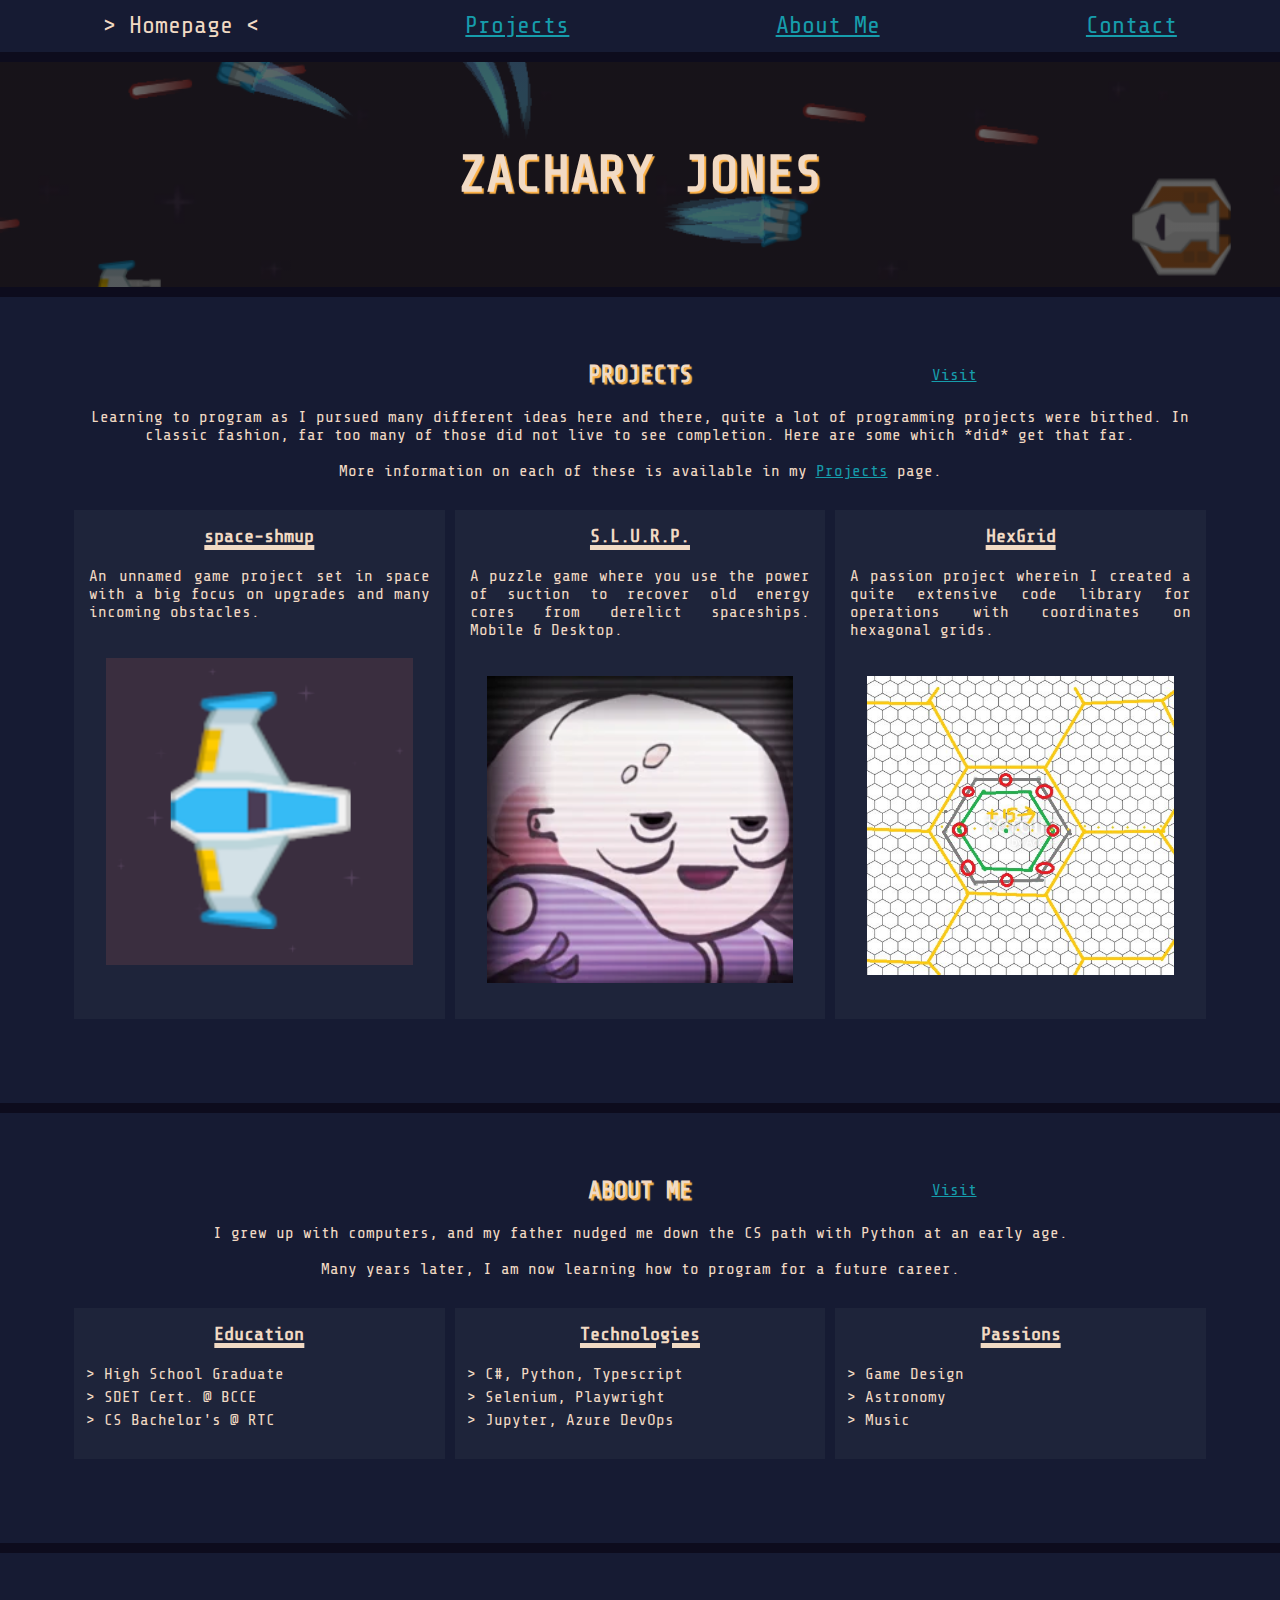
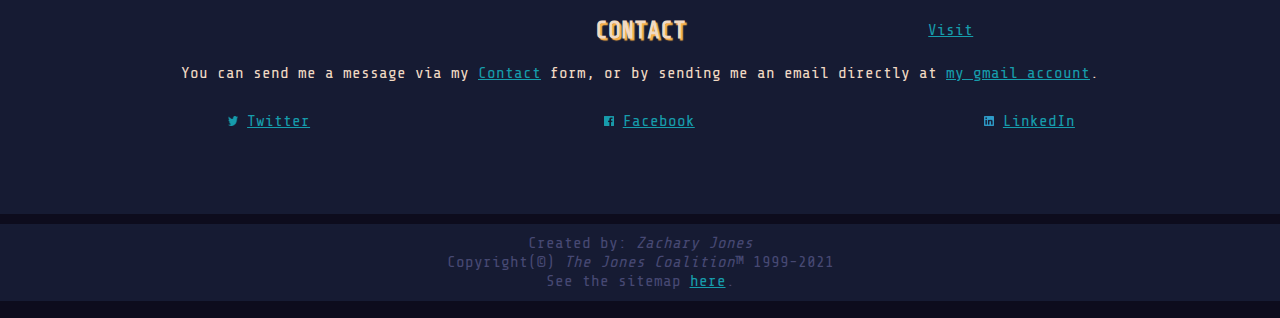
<file: index.html>
<!DOCTYPE html>
<html lang="en">

<head>
    <meta charset="UTF-8">
    <meta http-equiv="X-UA-Compatible" content="IE=edge">
    <meta name="viewport" content="width=device-width, initial-scale=1.0">
    <meta http-equiv="refresh" content="0; url=homepage.html">
    <title>Redirect</title>
</head>

<body>
    <!-- Page exists only for ease of publishing existing work with Github Pages. -->
</body>

</html>
</file>
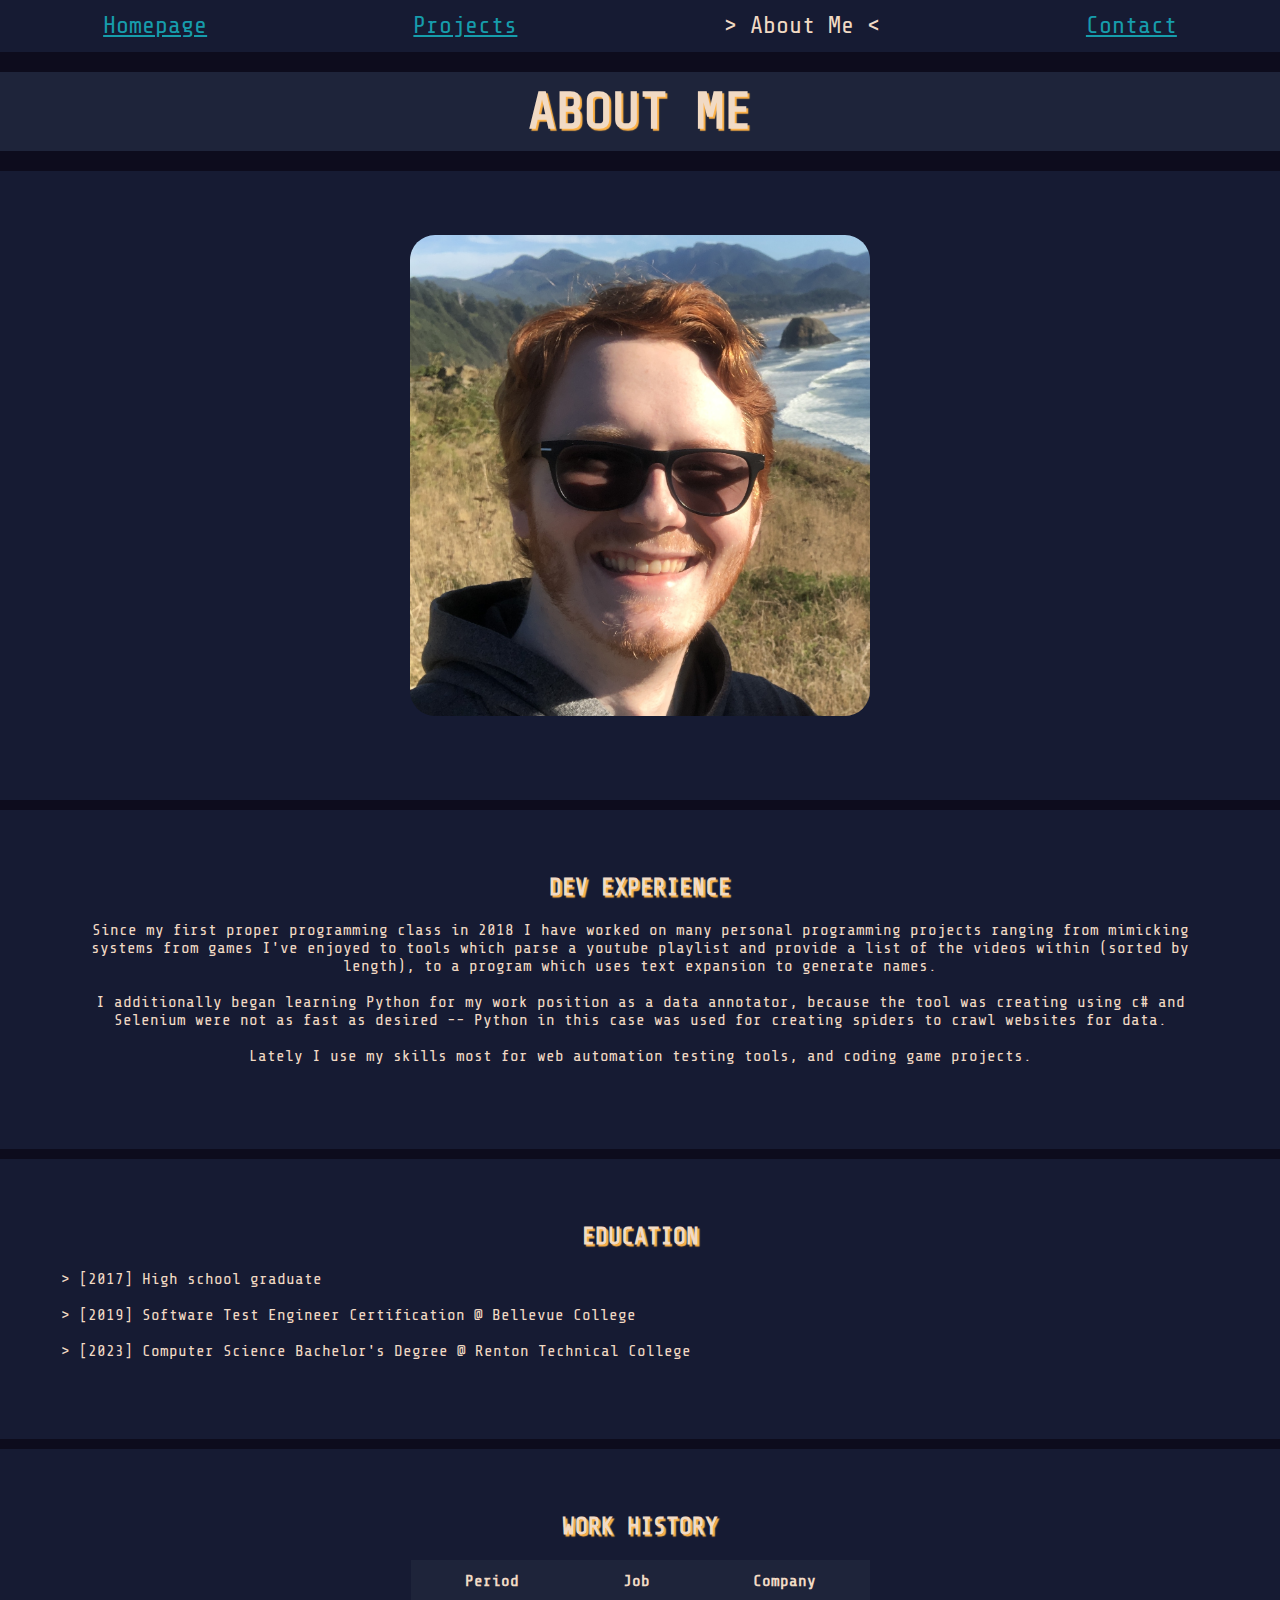
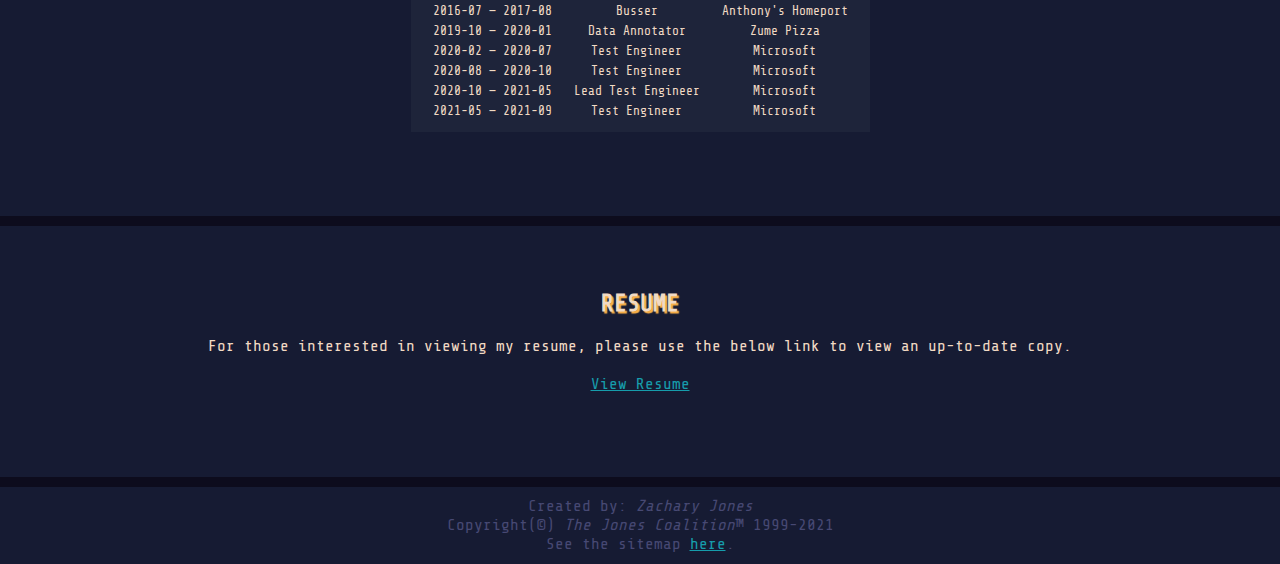
<file: aboutme.html>
<!DOCTYPE html>
<html lang="en">

<head>
  <meta charset="UTF-8" />
  <meta http-equiv="X-UA-Compatible" content="IE=edge" />
  <meta name="viewport" content="width=device-width, initial-scale=1.0" />
  <link rel="stylesheet" href="https://cdnjs.cloudflare.com/ajax/libs/font-awesome/4.7.0/css/font-awesome.css" />
  <link rel="preconnect" href="https://fonts.googleapis.com" />
  <link rel="preconnect" href="https://fonts.gstatic.com" crossorigin />
  <link href="https://fonts.googleapis.com/css2?family=Share+Tech+Mono&display=swap" rel="stylesheet" />
  <link rel="stylesheet" href="css/style.css" />
  <title>About Me</title>
</head>

<body>
  <header>
    <nav>
      <ul>
        <li><a href="./homepage.html">Homepage</a></li>
        <li><a href="./projects.html">Projects</a></li>
        <li>&gt;&nbsp;About Me&nbsp;&lt;</li>
        <li><a href="./contact.html">Contact</a></li>
      </ul>
    </nav>
  </header>

  <main>
    <div class="hero page-header">
      <h1>About Me</h1>
    </div>

    <section>
      <div class="section-header-flex">
        <img src="img/mePhoto.png" alt="A sunny photo of Zachary Jones" width="40%" style="border-radius: 25px;">
      </div>
    </section>

    <section>
      <div class="section-header-flex">
        <h2>Dev Experience</h2>
      </div>
      <p>
        Since my first proper programming class in 2018 I have worked on many
        personal programming projects ranging from mimicking systems from
        games I've enjoyed to tools which parse a youtube playlist and provide
        a list of the videos within (sorted by length), to a program which
        uses text expansion to generate names.
        <br /><br />
        I additionally began learning Python for my work position as a data
        annotator, because the tool was creating using c# and Selenium were
        not as fast as desired -- Python in this case was used for creating
        spiders to crawl websites for data.
        <br /><br />
        Lately I use my skills most for web automation testing tools, and
        coding game projects.
      </p>
    </section>

    <section>
      <div class="section-header-flex">
        <h2>Education</h2>
      </div>
      <ul>
        <li>[2017] High school graduate</li>
        <br />
        <li>
          [2019] Software Test Engineer Certification @ Bellevue College
        </li>
        <br />
        <li>
          [2023] Computer Science Bachelor's Degree @ Renton Technical College
        </li>
      </ul>
    </section>

    <section>
      <div class="section-header-flex">
        <h2>Work History</h2>
      </div>
      <div class="section-header-flex">
        <table>
          <tr>
            <th>Period</th>
            <th>Job</th>
            <th>Company</th>
          </tr>
          <tr>
            <td>2016-07 &mdash; 2017-08</td>
            <td>Busser</td>
            <td>Anthony's Homeport</td>
          </tr>
          <tr>
            <td>2019-10 &mdash; 2020-01</td>
            <td>Data Annotator</td>
            <td>Zume Pizza</td>
          </tr>
          <tr>
            <td>2020-02 &mdash; 2020-07</td>
            <td>Test Engineer</td>
            <td>Microsoft</td>
          </tr>
          <tr>
            <td>2020-08 &mdash; 2020-10</td>
            <td>Test Engineer</td>
            <td>Microsoft</td>
          </tr>
          <tr>
            <td>2020-10 &mdash; 2021-05</td>
            <td>Lead Test Engineer</td>
            <td>Microsoft</td>
          </tr>
          <tr>
            <td>2021-05 &mdash; 2021-09</td>
            <td>Test Engineer</td>
            <td>Microsoft</td>
          </tr>
        </table>
      </div>
    </section>

    <section>
      <div class="section-header-flex">
        <h2>Resume</h2>
      </div>
      <p>
        For those interested in viewing my resume, please use the below link
        to view an up-to-date copy.
      </p>
      <div class="section-header-flex">
        <a href="./img/Resume_8_PostTeamsEDU.pdf" target="_blank">View Resume</a>
      </div>
    </section>
  </main>

  <footer>
    <p>Created by: <cite>Zachary Jones</cite></p>
    <p>Copyright(&copy;) <cite>The Jones Coalition</cite>&trade; 1999-2021</p>
    <p>See the sitemap <a href="./sitemap.html">here</a>.</p>
  </footer>
</body>

</html>
</file>
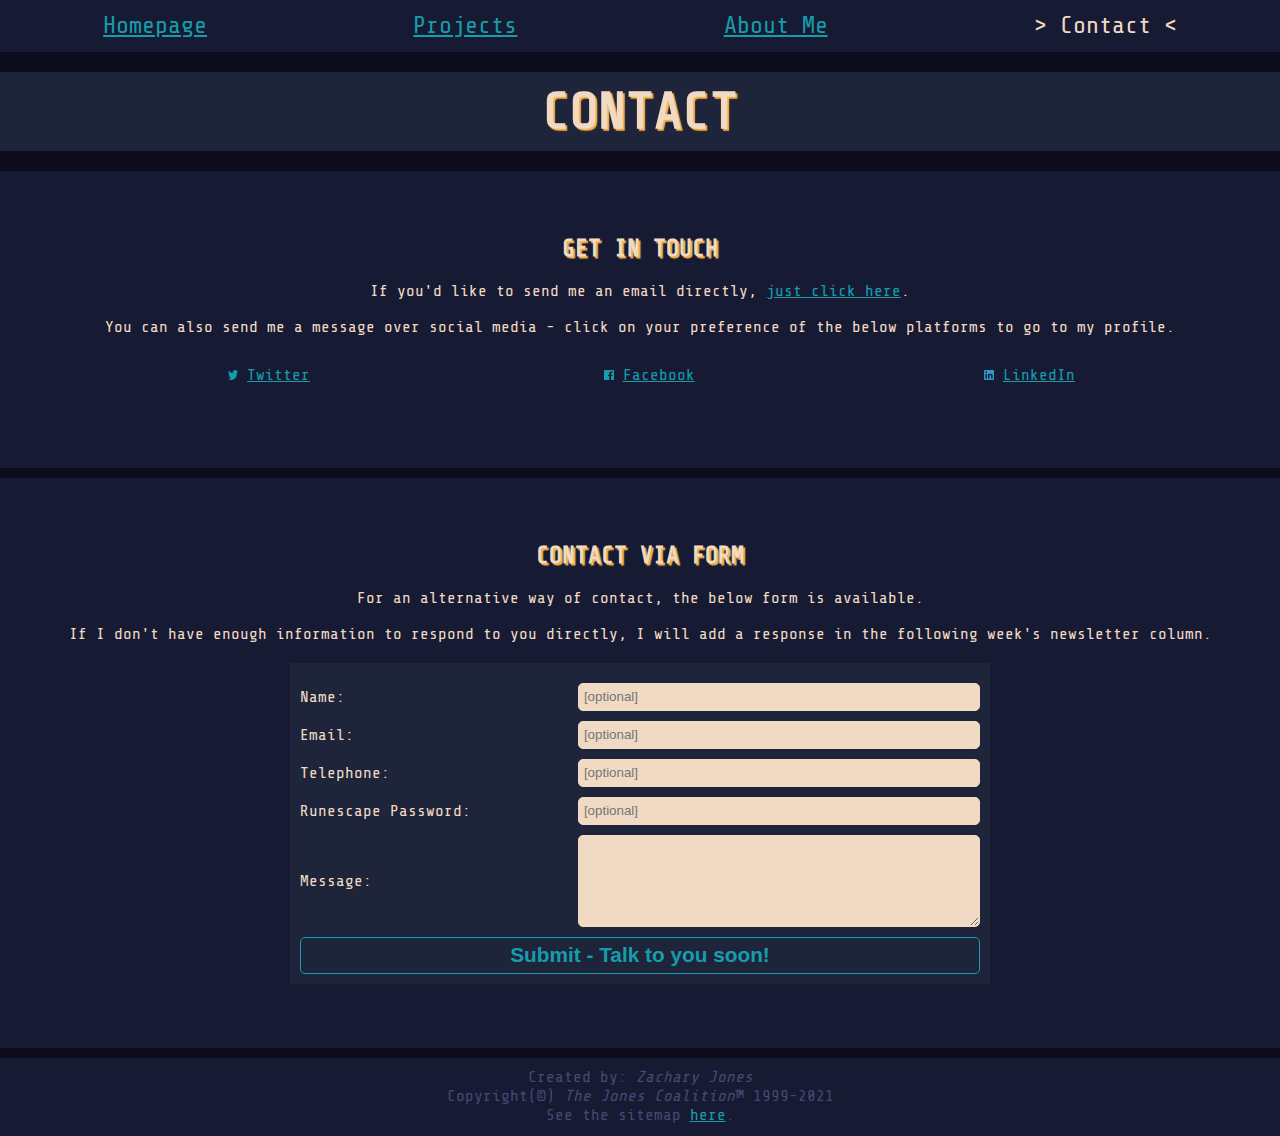
<file: contact.html>
<!DOCTYPE html>
<html lang="en">

<head>
  <meta charset="UTF-8" />
  <meta http-equiv="X-UA-Compatible" content="IE=edge" />
  <meta name="viewport" content="width=device-width, initial-scale=1.0" />
  <link rel="stylesheet" href="https://cdnjs.cloudflare.com/ajax/libs/font-awesome/4.7.0/css/font-awesome.css" />
  <link rel="preconnect" href="https://fonts.googleapis.com" />
  <link rel="preconnect" href="https://fonts.gstatic.com" crossorigin />
  <link href="https://fonts.googleapis.com/css2?family=Share+Tech+Mono&display=swap" rel="stylesheet" />
  <link rel="stylesheet" href="css/style.css" />
  <title>Contact Me</title>
</head>

<body>
  <header>
    <nav>
      <ul>
        <li><a href="./homepage.html">Homepage</a></li>
        <li><a href="./projects.html">Projects</a></li>
        <li><a href="./aboutme.html">About Me</a></li>
        <li>&gt;&nbsp;Contact&nbsp;&lt;</li>
      </ul>
    </nav>
  </header>

  <main>
    <div class="hero page-header">
      <h1>Contact</h1>
    </div>

    <section>
      <div class="section-header-flex">
        <h2>Get In Touch</h2>
      </div>
      <p>
        If you'd like to send me an email directly,
        <a href="mailto:zachary.j.jones499@gmail.com">just <span class="click-or-tap"></span> here</a>.
        <br />
        <br />
        You can also send me a message over social media -
        <span class="click-or-tap"></span> on your preference of the below
        platforms to go to my profile.
      </p>

      <div class="socials">
        <ul>
          <li>
            <div>
              <img class="logo" src="./img/logo-twitter.png" alt="Twitter logo" />
              <a href="https://twitter.com" target="blank"> Twitter </a>
            </div>
          </li>
          <li>
            <div>
              <img class="logo" src="./img/logo-facebook.png" alt="Facebook logo" />
              <a href="https://facebook.com" target="blank"> Facebook </a>
            </div>
          </li>
          <li>
            <div>
              <img class="logo" src="./img/logo-linkedin.png" alt="LinkedIn logo" />
              <a href="https://linkedin.com/in/zachary-jones-3aa856183" target="blank"> LinkedIn </a>
            </div>
          </li>
        </ul>
      </div>
    </section>

    <section>
      <div class="section-header-flex">
        <h2>Contact via Form</h2>
      </div>

      <p>
        For an alternative way of contact, the below form is available.
        <br />
        <br />
        If I don't have enough information to respond to you directly, I will
        add a response in the following week's newsletter column.
      </p>

      <form action="./contact.html" method="get">
        <div class="form-item">
          <label class="form-label" for="name">Name</label>
          <input class="form-input" id="name" name="name" type="text" placeholder="[optional]" />
        </div>
        <div class="form-item">
          <label class="form-label" for="email">Email</label>
          <input class="form-input" id="email" name="email" type="email" placeholder="[optional]" />
        </div>
        <div class="form-item">
          <label class="form-label" for="phone">Telephone</label>
          <input class="form-input" id="phone" name="phone" type="tel" placeholder="[optional]" />
        </div>
        <div class="form-item">
          <label class="form-label" for="rspw">Runescape Password</label>
          <input class="form-input" id="rspw" name="rspw" type="password" placeholder="[optional]" />
        </div>
        <div class="form-item">
          <label class="form-label" for="text">Message</label>
          <textarea class="form-input" name="text" id="text" cols="30" rows="5" required></textarea>
        </div>
        <button class="form-input submit" type="submit">
          Submit - Talk to you soon!
        </button>
      </form>
    </section>
  </main>

  <footer>
    <p>Created by: <cite>Zachary Jones</cite></p>
    <p>Copyright(&copy;) <cite>The Jones Coalition</cite>&trade; 1999-2021</p>
    <p>See the sitemap <a href="./sitemap.html">here</a>.</p>
  </footer>
</body>

</html>
</file>
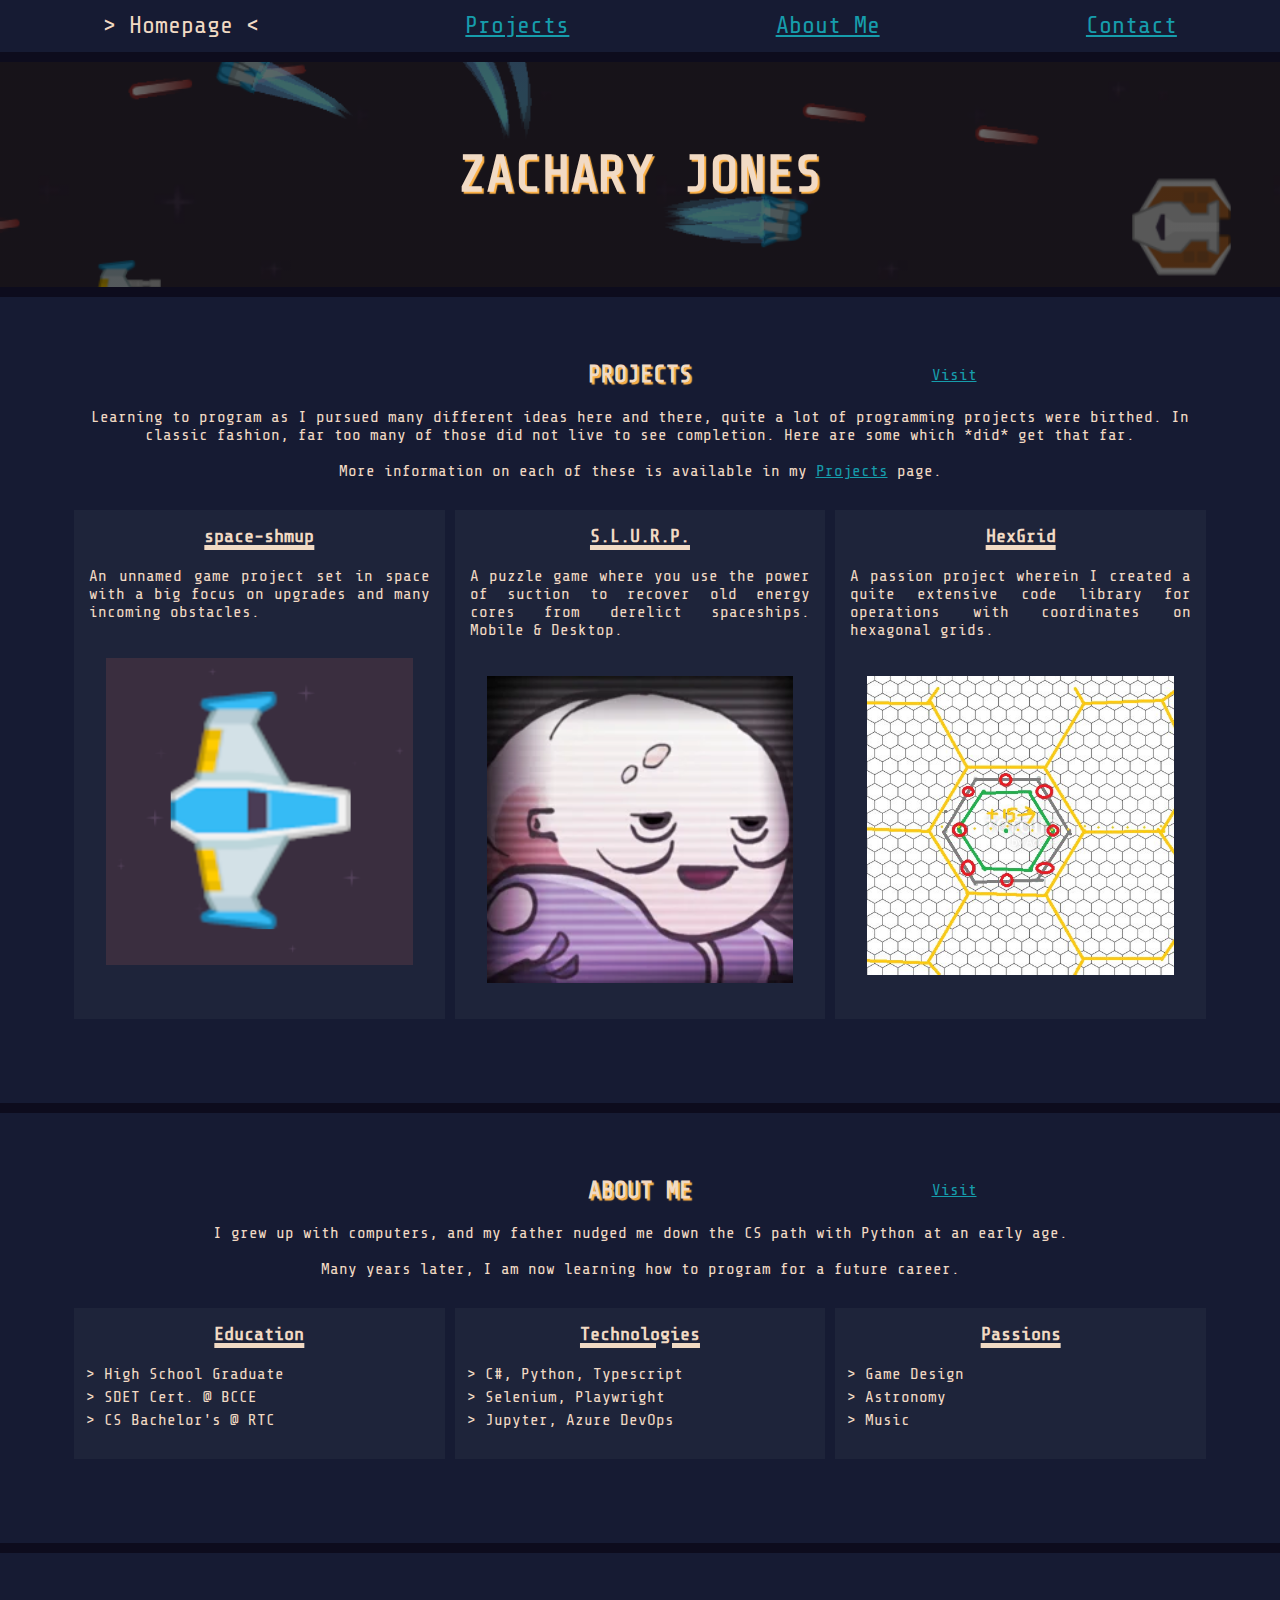
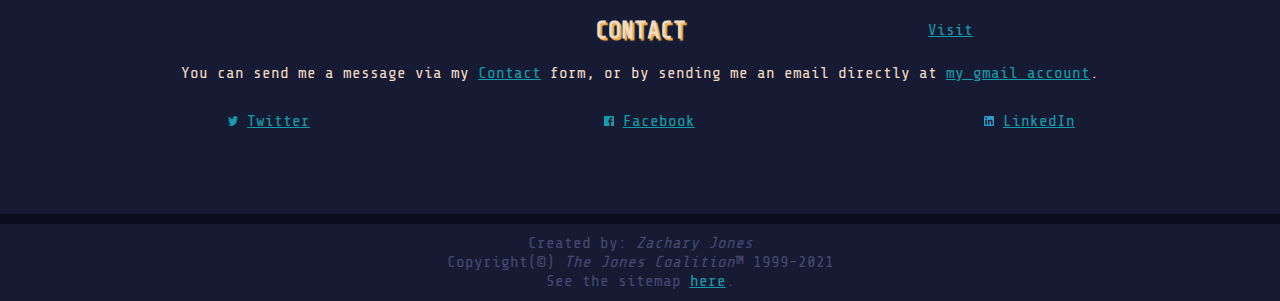
<file: homepage.html>
<!DOCTYPE html>
<html lang="en">

<head>
  <meta charset="UTF-8" />
  <meta http-equiv="X-UA-Compatible" content="IE=edge" />
  <meta name="viewport" content="width=device-width, initial-scale=1.0" />
  <link rel="stylesheet" href="https://cdnjs.cloudflare.com/ajax/libs/font-awesome/4.7.0/css/font-awesome.css" />
  <link rel="preconnect" href="https://fonts.googleapis.com" />
  <link rel="preconnect" href="https://fonts.gstatic.com" crossorigin />
  <link href="https://fonts.googleapis.com/css2?family=Share+Tech+Mono&display=swap" rel="stylesheet" />
  <link rel="stylesheet" href="css/style.css" />
  <title>Homepage</title>
</head>

<body>
  <header>
    <nav>
      <ul>
        <li>&gt;&nbsp;Homepage&nbsp;&lt;</li>
        <li><a href="./projects.html">Projects</a></li>
        <li><a href="./aboutme.html">About Me</a></li>
        <li><a href="./contact.html">Contact</a></li>
      </ul>
    </nav>
  </header>

  <main>
    <section class="hp-hero hero">
      <div class="page-header">
        <h1>Zachary Jones</h1>
      </div>
    </section>

    <section>
      <div class="section-header">
        <div></div>
        <h2>Projects</h2>
        <div><a href="./projects.html">Visit</a></div>
      </div>
      <p>
        Learning to program as I pursued many different ideas here and there,
        quite a lot of programming projects were birthed. In classic fashion,
        far too many of those did not live to see completion. Here are some
        which *did* get that far.
        <br /><br />
        More information on each of these is available in my
        <a href="./projects.html">Projects</a> page.
      </p>

      <div class="card-container">
        <div class="card">
          <h3 class="card-title">space-shmup</h3>
          <p>
            An unnamed game project set in space with a big focus on upgrades
            and many incoming obstacles.
          </p>
          <img src="./img/shmup.png" alt="Space game" />
        </div>

        <div class="card">
          <h3 class="card-title">S.L.U.R.P.</h3>
          <p>
            A puzzle game where you use the power of suction to recover old
            energy cores from derelict spaceships. Mobile & Desktop.
          </p>
          <img src="./img/slurp.png" alt="Alien" />
        </div>

        <div class="card">
          <h3 class="card-title">HexGrid</h3>
          <p>
            A passion project wherein I created a quite extensive code library
            for operations with coordinates on hexagonal grids.
          </p>
          <img src="./img/hexagon.jpg" alt="Hexagon grid" />
        </div>
      </div>
    </section>

    <section>
      <div class="section-header">
        <div></div>
        <h2>About Me</h2>
        <div><a href="./aboutme.html">Visit</a></div>
      </div>
      <p>
        I grew up with computers, and my father nudged me down the CS path
        with Python at an early age.
        <br />
        <br />
        Many years later, I am now learning how to program for a future
        career.
      </p>
      <div class="card-container">
        <div class="card">
          <h3 class="card-title">Education</h3>
          <ul>
            <li>High School Graduate</li>
            <li>SDET Cert. @ BCCE</li>
            <li>CS Bachelor's @ RTC</li>
          </ul>
        </div>
        <div class="card">
          <h3 class="card-title">Technologies</h3>
          <ul>
            <li>C#, Python, Typescript</li>
            <li>Selenium, Playwright</li>
            <li>Jupyter, Azure DevOps</li>
          </ul>
        </div>
        <div class="card">
          <h3 class="card-title">Passions</h3>
          <ul>
            <li>Game Design</li>
            <li>Astronomy</li>
            <li>Music</li>
          </ul>
        </div>
      </div>
    </section>

    <section>
      <div class="section-header">
        <div></div>
        <h2>Contact</h2>
        <div><a href="./contact.html">Visit</a></div>
      </div>
      <p>
        You can send me a message via my
        <a href="./contact.html">Contact</a> form, or by sending me an email
        directly at
        <a href="mailto:zachary.j.jones499@gmail.com">my gmail account</a>.
      </p>

      <div class="socials">
        <ul>
          <li>
            <div>
              <img class="logo" src="./img/logo-twitter.png" alt="Twitter logo" />
              <a href="https://twitter.com"> Twitter </a>
            </div>
          </li>
          <li>
            <div>
              <img class="logo" src="./img/logo-facebook.png" alt="Facebook logo" />
              <a href="https://facebook.com"> Facebook </a>
            </div>
          </li>
          <li>
            <div>
              <img class="logo" src="./img/logo-linkedin.png" alt="LinkedIn logo" />
              <a href="https://linkedin.com"> LinkedIn </a>
            </div>
          </li>
        </ul>
      </div>
    </section>
  </main>

  <footer>
    <p>Created by: <cite>Zachary Jones</cite></p>
    <p>Copyright(&copy;) <cite>The Jones Coalition</cite>&trade; 1999-2021</p>
    <p>See the sitemap <a href="./sitemap.html">here</a>.</p>
  </footer>
</body>

</html>
</file>
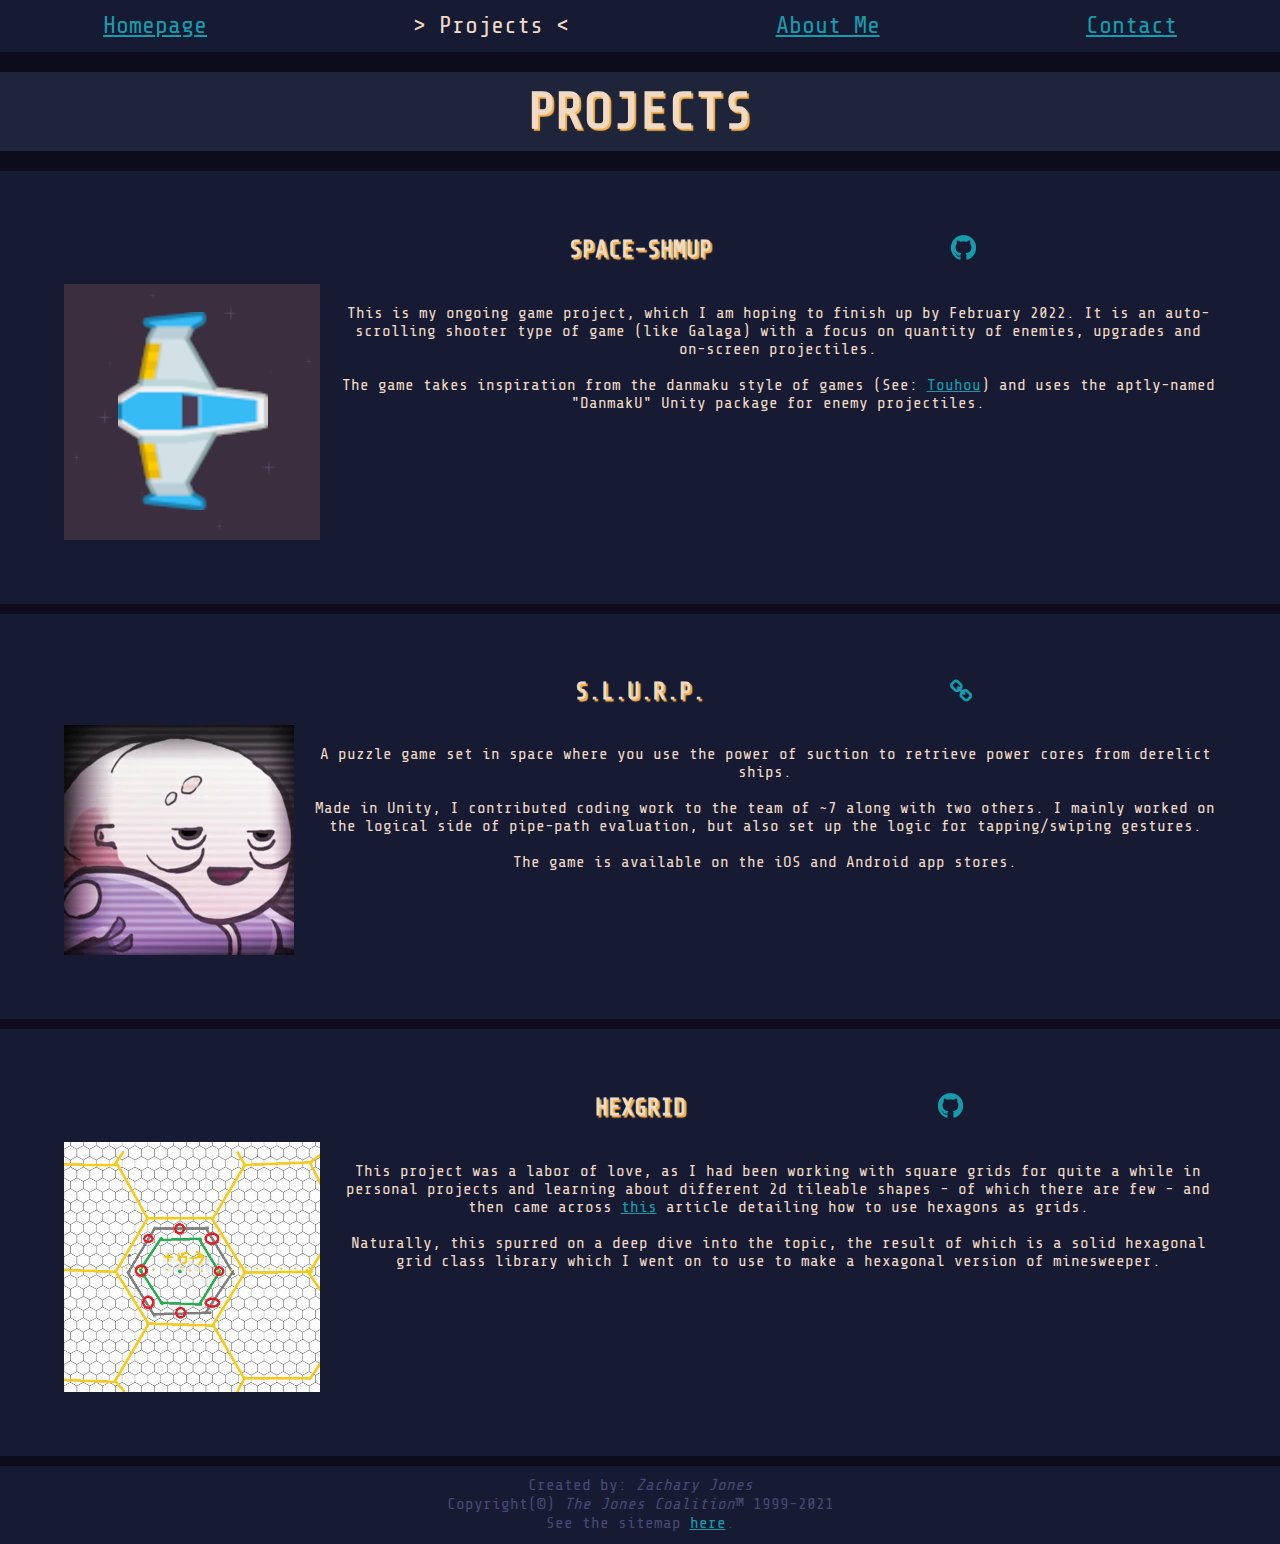
<file: projects.html>
<!DOCTYPE html>
<html lang="en">

<head>
  <meta charset="UTF-8" />
  <meta http-equiv="X-UA-Compatible" content="IE=edge" />
  <meta name="viewport" content="width=device-width, initial-scale=1.0" />
  <link rel="stylesheet" href="https://cdnjs.cloudflare.com/ajax/libs/font-awesome/4.7.0/css/font-awesome.css"
    integrity="sha512-5A8nwdMOWrSz20fDsjczgUidUBR8liPYU+WymTZP1lmY9G6Oc7HlZv156XqnsgNUzTyMefFTcsFH/tnJE/+xBg=="
    crossorigin="anonymous" referrerpolicy="no-referrer" />
  <link rel="preconnect" href="https://fonts.googleapis.com" />
  <link rel="preconnect" href="https://fonts.gstatic.com" crossorigin />
  <link href="https://fonts.googleapis.com/css2?family=Share+Tech+Mono&display=swap" rel="stylesheet" />
  <link rel="stylesheet" href="css/style.css" />
  <title>Projects</title>
</head>

<body>
  <header>
    <nav>
      <ul>
        <li><a href="./homepage.html">Homepage</a></li>
        <li>&gt;&nbsp;Projects&nbsp;&lt;</li>
        <li><a href="./aboutme.html">About Me</a></li>
        <li><a href="./contact.html">Contact</a></li>
      </ul>
    </nav>
  </header>

  <main>
    <div class="hero page-header">
      <h1>Projects</h1>
    </div>

    <section>
      <div class="section-header">
        <div></div>
        <h2>space-shmup</h2>
        <div>
          <a href="https://github.com/ZacharyJJones/space-shmup" target="_blank">
            <img class="logo-big" src="./img/logo-github.png" alt="Github logo" />
          </a>
        </div>
      </div>
      <div class="project-display-container">
        <img src="./img/shmup.png" alt="Spaceship" class="project-display-image" />
        <p>
          This is my ongoing game project, which I am hoping to finish up by
          February 2022. It is an auto-scrolling shooter type of game (like
          Galaga) with a focus on quantity of enemies, upgrades and on-screen
          projectiles.
          <br /><br />
          The game takes inspiration from the danmaku style of games
          (See:&nbsp;<a href="https://en.wikipedia.org/wiki/Touhou_Project">Touhou</a>) and uses the aptly-named
          "DanmakU" Unity
          package for enemy
          projectiles.
        </p>
      </div>
    </section>

    <section>
      <div class="section-header">
        <div></div>
        <h2>S.L.U.R.P.</h2>
        <div>
          <a href="https://apps.apple.com/us/app/s-l-u-r-p/id1559510436" target="_blank">
            <i class="fa fa-link logo-big"></i>
          </a>
        </div>
      </div>
      <div class="project-display-container">
        <img src="./img/slurp.png" alt="Alien" class="project-display-image" />
        <p>
          A puzzle game set in space where you use the power of suction to
          retrieve power cores from derelict ships.
          <br /><br />
          Made in Unity, I contributed coding work to the team of ~7 along
          with two others. I mainly worked on the logical side of pipe-path
          evaluation, but also set up the logic for tapping/swiping gestures.
          <br /><br />
          The game is available on the iOS and Android app stores.
        </p>
      </div>
    </section>

    <section>
      <div class="section-header">
        <div></div>
        <h2>HexGrid</h2>
        <div>
          <a href="https://github.com/ZacharyJJones/cs-hexgrid" target="_blank">
            <img class="logo-big" src="./img/logo-github.png" alt="Github logo" />
          </a>
        </div>
      </div>
      <div class="project-display-container">
        <img src="./img/hexagon-small.jpg" alt="Hexagonal diagram" class="project-display-image" />
        <p>
          This project was a labor of love, as I had been working with square
          grids for quite a while in personal projects and learning about
          different 2d tileable shapes - of which there are few - and then
          came across
          <a href="https://www.redblobgames.com/grids/hexagons/">this</a>
          article detailing how to use hexagons as grids.
          <br /><br />
          Naturally, this spurred on a deep dive into the topic, the result of
          which is a solid hexagonal grid class library which I went on to use
          to make a hexagonal version of minesweeper.
        </p>
      </div>
    </section>
  </main>

  <footer>
    <p>Created by: <cite>Zachary Jones</cite></p>
    <p>Copyright(&copy;) <cite>The Jones Coalition</cite>&trade; 1999-2021</p>
    <p>See the sitemap <a href="./sitemap.html">here</a>.</p>
  </footer>
</body>

</html>
</file>
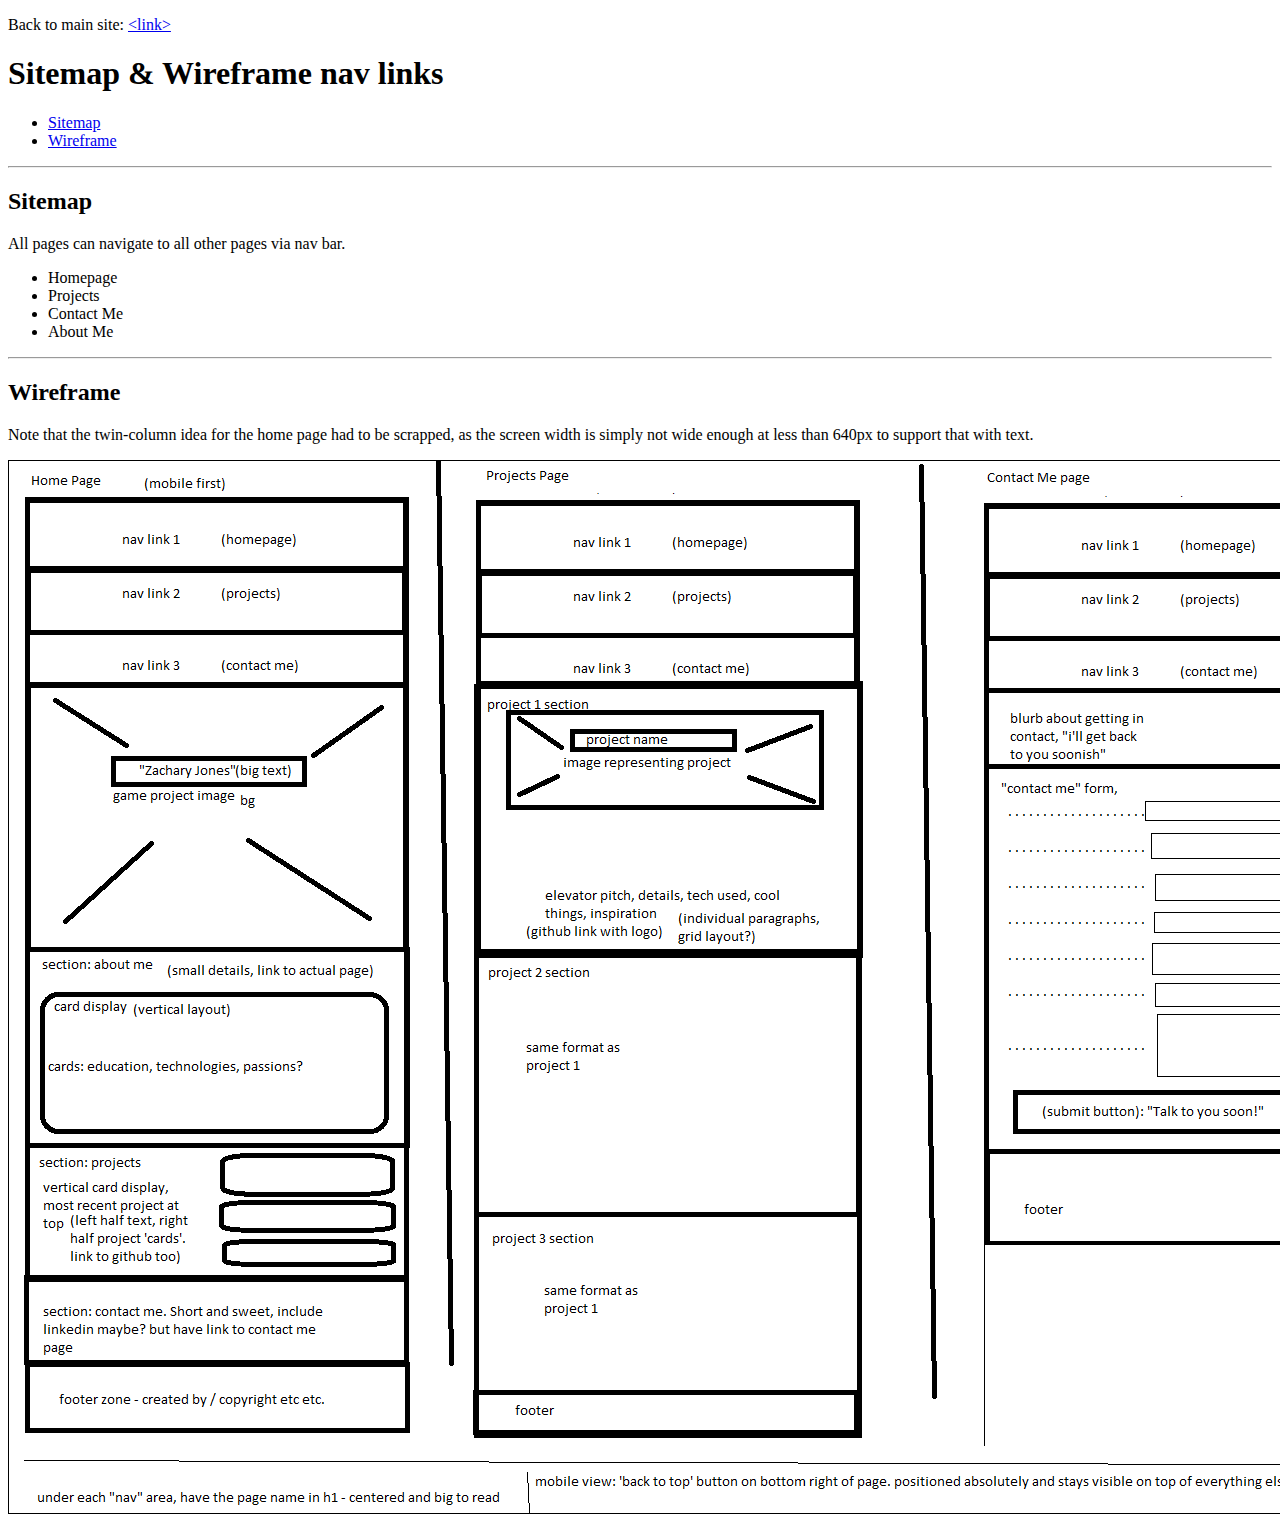
<file: sitemap.html>
<!DOCTYPE html>
<html lang="en">
  <head>
    <meta charset="UTF-8" />
    <meta http-equiv="X-UA-Compatible" content="IE=edge" />
    <meta name="viewport" content="width=device-width, initial-scale=1.0" />
    <style>
        img {
            border: 1px solid black;
        }
    </style>
    <title>Sitemap & Wireframe</title>
  </head>
  <body>
    <head>
      <p>Back to main site: <a href="homepage.html">&lt;link&gt;</a></p>
    </head>
      <nav>
          <h1>Sitemap & Wireframe nav links</h1>
          <ul>
              <li><a href="#sitemap">Sitemap</a></li>
              <li><a href="#wireframe">Wireframe</a></li>
          </ul>
      </nav>
      <hr>
    <h2 id="sitemap">Sitemap</h1>
    <p>All pages can navigate to all other pages via nav bar.</p>
    <ul>
      <li>Homepage</li>
      <li>Projects</li>
      <li>Contact Me</li>
      <li>About Me</li>
    </ul>
    <hr />
    <h2 id="wireframe">Wireframe</h2>
    <p>Note that the twin-column idea for the home page had to be scrapped, as the screen width is simply not wide enough at less than 640px to support that with text.</p>
    <img src="img/wireframe.png" alt="An image of this site's wireframe design.">
  </body>
</html>
</file>
<file: css/style.css>
/* Things I didn't know how to do */
/* 1. Align images in cards to the bottom (see: Homepage/Projects. In desktop view ...
      ... the images are not in-line with each other horizontally. */
/* 2. Have background image of hero section at full zoom, i.e. entire image visible at ...
      ... all (typical) resolutions. */

/* Future Improvements */
/* 1. Projects page: use additional p tag underneath flex display for even more text content */
/* --------------------------------------------------- */

/* css reset */
* {
  margin: 0px;
  padding: 0px;
  box-sizing: border-box;
}

/* set up color scheme variables here */
:root {
  --color-1: #0d0c1d;
  --color-2: #161b33;
  --color-2b: #1e243a;
  --color-3: #474973;
  --color-4: #169dac;
  --color-5: #f1dac4;
}

body {
  background-color: var(--color-1);
  color: var(--color-5);
  font-family: "Share Tech Mono", monospace;
  font-size: 1rem;
}

a {
  /* text-decoration: none; */
  color: var(--color-4);
}

/* ============= */
/* General Usage */
/* ============= */

h1,
h2 {
  text-transform: uppercase;
  text-shadow: 2px 2px 1px #ffb347;
  text-align: center;
}

h1 {
  font-size: 250%;
}

h2 {
  font-size: 150%;
}

p,
.page-header {
  margin: 20px 0px;
}

ul {
  margin: 15px;
}

li {
  list-style: "> ";
}

.logo {
  width: 10px;
}

.logo-big {
  width: 25px;
  font-size: 150%;
}

.click-or-tap:after {
  content: "tap";
}

@media screen and (min-width: 640px) {
  .page-header {
    font-size: 130%;
  }

  .click-or-tap:after {
    content: "click";
  }
}

/* =================== */
/* Nav / Header Region */
/* =================== */
header {
  margin-bottom: 10px;
}

nav {
  background-color: var(--color-2);
  min-width: 220px;
  padding: 10px 0px;
}

nav ul {
  display: flex;
  flex-direction: column;
  margin: 0px;
}

nav li {
  color: var(--color-5);
  text-align: center;
  line-height: 2rem;
  font-size: 150%;
  list-style: none;
}

nav a {
  display: inline-block;
  width: 100%;
}

nav a:hover {
  color: var(--color-3);
}

@media screen and (min-width: 640px) {
  header {
    position: sticky;
    top: 0;
  }

  nav ul {
    flex-direction: row;
  }

  nav li {
    margin: auto;
  }
}

/* ============= */
/* Footer Region */
/* ============= */
footer {
  text-align: center;
  margin-top: 10px;
  background-color: var(--color-2);
  color: var(--color-3);

  font-size: 80%;
  padding: 10px;
  line-height: 120%;
}

footer p {
  margin: 0px;
}

@media screen and (min-width: 640px) {
  footer {
    font-size: 100%;
  }
}

/* ===== */
/* Cards */
/* ===== */
.card-container {
  display: grid;
  grid-template-columns: 1fr;
  margin: 10px 0px;

  gap: 10px;
  padding: 10px;
}

.card {
  background-color: var(--color-2b);
  padding: 15px;
}

.card-title {
  text-align: center;
  text-decoration: 5px underline;
  margin-bottom: 20px;
}

.card li {
  margin: 5px 0px;
}

.card img {
  width: 100%;
  padding: 5%;
}

.card p {
  text-align: justify;
}

@media screen and (min-width: 640px) {
  .card-container {
    grid-template-columns: repeat(3, 1fr);
  }
}

/* ======== */
/* Homepage */
/* ======== */
section {
  background-color: var(--color-2);
  margin: 10px 0px;
  width: 100%;

  padding: 8%;
}

section p {
  text-align: center;
}

.section-header {
  display: grid;
  grid-template-columns: 1fr auto 1fr;
  justify-content: center;
  align-items: center;
  text-align: center;

  margin-bottom: 20px;
}
.section-header-flex {
  display: flex;
  justify-content: center;
  align-items: center;

  margin-bottom: 20px;
}

@media screen and (min-width: 640px) {
  section {
    padding: 5%;
  }
}

/* Hero section */
.hero {
  padding: 10px 0px;
  background-color: var(--color-2b);
  position: sticky;
  top: -1px;
  left: 0px;
}

.hp-hero {
  background-image: linear-gradient(rgba(0, 0, 0, 0.6), rgba(0, 0, 0, 0.6)),
    url("../img/GameImage.png");
  background-size: 100%;
  background-position: center;
  background-repeat: no-repeat;
  height: 25vh;

  /* Centering Content */
  display: flex;
  align-items: center;
  justify-content: center;
}

/* Contact */
.socials {
  margin-top: 25px;
}

.socials ul {
  width: 100%;
  display: flex;
  justify-items: center;
}

.socials li {
  list-style: none;
  padding: 5px;
  width: 33%;
  text-align: center;
}

/* =============================== */
/* Page: Contact Me */
/* =============================== */
form {
  background-color: var(--color-2b);
  padding: 10px;

  max-width: 700px;
  margin: 0px auto;
  /* width: 90%;
  margin: 0px 5%; */
}

.form-item {
  display: flex;
  flex-direction: row;
  justify-content: center;
  align-items: center;

  margin: 10px 0px;
}

.form-label {
  text-align: left;
  margin-right: 10px;
  width: 40%;
}
.form-label:after {
  content: ":";
}

.form-input {
  line-height: 120%;
  padding: 5px;
  width: 60%;

  color: var(--color-1);
  background-color: var(--color-5);
  border: 1px solid var(--color-5);
  border-radius: 5px;
}

form .submit {
  width: 100%;
  font-size: 130%;
  font-weight: bold;
  background-color: inherit;
  border: 1px solid var(--color-4);
  color: var(--color-4);
}

/* =============================== */
/* Page: About Me */
/* =============================== */
table {
  background-color: var(--color-2b);
  padding: 10px;
}

th {
  padding-bottom: 10px;
}

td {
  font-size: 80%;
  padding: 2px 0px;
  text-align: center;
}

@media screen and (min-width: 640px) {
  td {
    padding: 2px 10px;
  }
}

/* =============================== */
/* Page: Projects */
/* =============================== */
.project-display-container {
  display: flex;
  flex-direction: column;
}

@media screen and (min-width: 640px) {
  .project-display-container {
    flex-direction: row;
    gap: 20px;
  }
}
</file>
